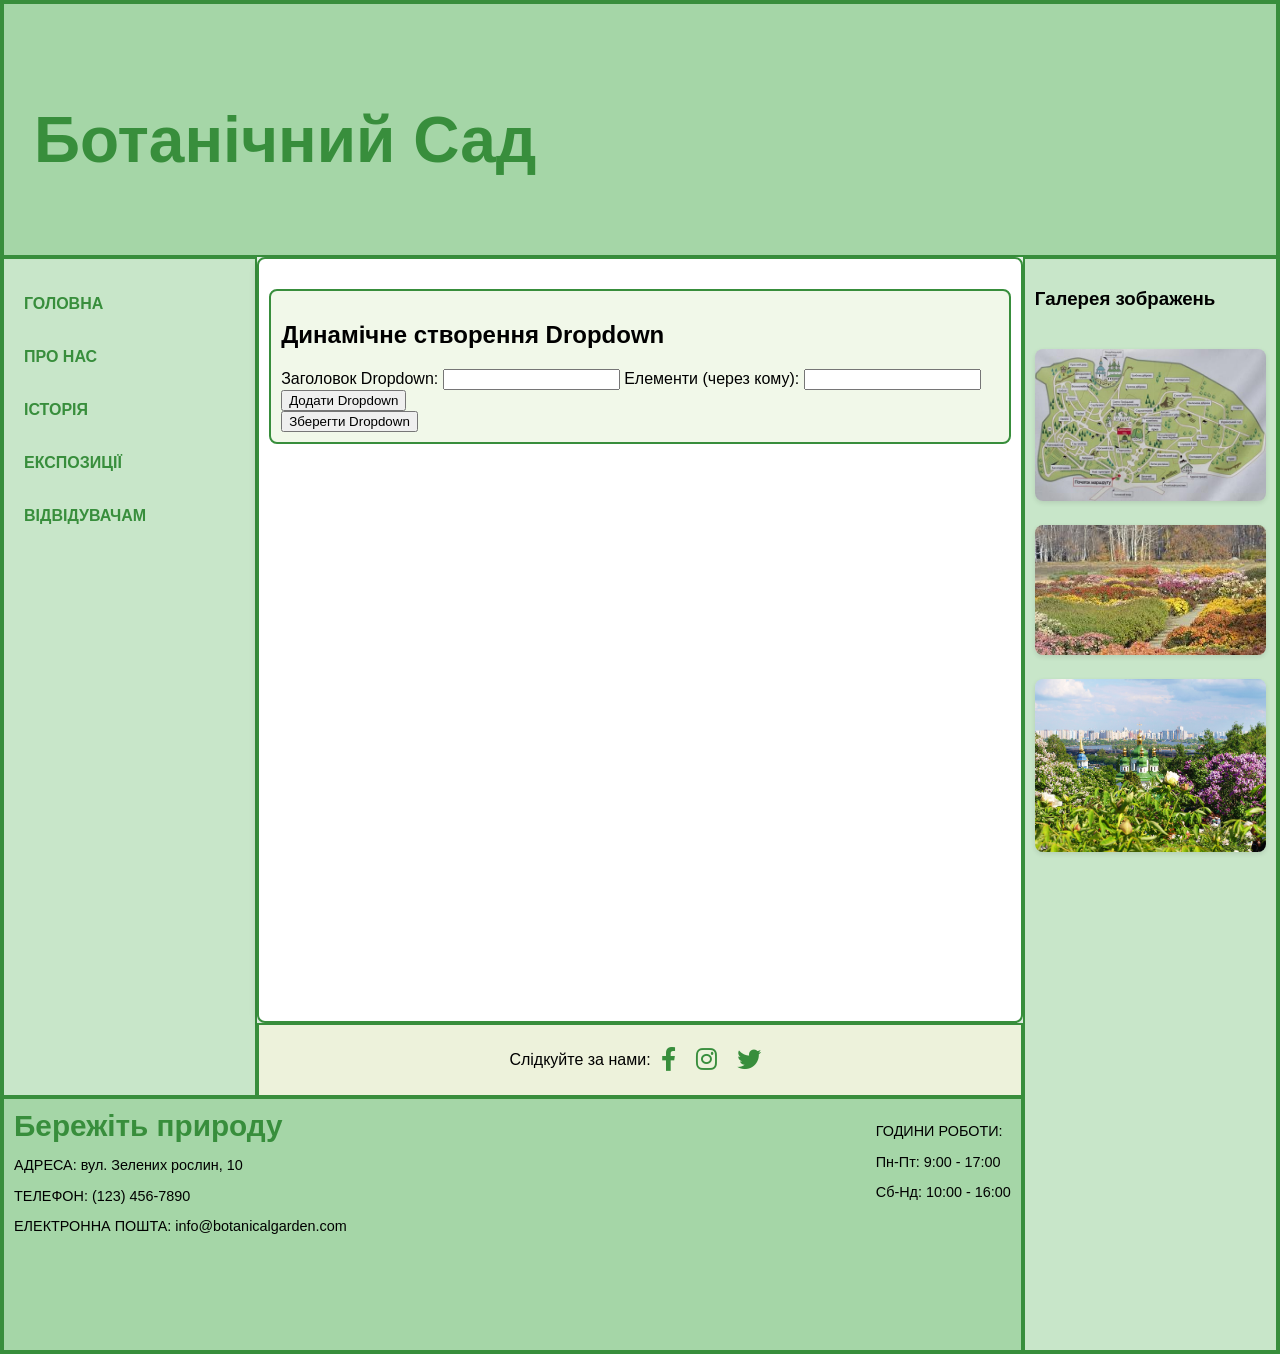
<file: index.html>
<!DOCTYPE html>
<html lang="uk">
<head>
    <meta charset="UTF-8">
    <meta name="viewport" content="width=device-width, initial-scale=1.0">
    <title>Головна</title>
    <link rel="stylesheet" href="https://cdnjs.cloudflare.com/ajax/libs/font-awesome/6.0.0-beta3/css/all.min.css">
    <link rel="stylesheet" href="styles.css"> 
</head>
<body>
    <div class="container">
        <div class="header">
            <h1>Ботанічний Сад</h1>
        </div>        

        <div class="left">
            <nav>
                <ul>
                    <li><a href="index.html">ГОЛОВНА</a></li>
                    <li><a href="page1.html">ПРО НАС</a></li>
                    <li><a href="page2.html">ІСТОРІЯ</a></li>
                    <li><a href="page3.html">ЕКСПОЗИЦІЇ</a></li>
                    <li><a href="page4.html">ВІДВІДУВАЧАМ</a></li>
                </ul>
            </nav>
        </div>

        <div class="center">
            <div class="dropdown-section">
                <h2>Динамічне створення Dropdown</h2>
                <form id="dropdown-form">
                    <label for="dropdown-title">Заголовок Dropdown:</label>
                    <input type="text" id="dropdown-title" name="dropdown-title" required>
                    <label for="dropdown-items">Елементи (через кому):</label>
                    <input type="text" id="dropdown-items" name="dropdown-items" required>
                    <button type="button" id="add-dropdown">Додати Dropdown</button>
                </form>
                <div id="dropdown-container"></div>
                <button type="button" id="save-dropdowns">Зберегти Dropdown</button>
            </div>
        </div>

        <div class="right">
            <h3>Галерея зображень</h3>
            <a href="images/схема.jpg" target="_blank">
                <img src="images/схема.jpg">
            </a>
            <a href="images/картинка1.jpg" target="_blank">
                <img src="images/картинка1.jpg">
            </a>
            <a href="images/картинка2.jpg" target="_blank">
                <img src="images/картинка2.jpg">
            </a>
        </div>

        <div class="center-footer">
            <p>Слідкуйте за нами:</p>
            <a href="#" target="_blank"><i class="fab fa-facebook-f"></i></a>
            <a href="#" target="_blank"><i class="fab fa-instagram"></i></a>
            <a href="#" target="_blank"><i class="fab fa-twitter"></i></a>
        </div>

        <div class="footer">
            <div>
                <h3>Бережіть природу</h3>
                <p>АДРЕСА: вул. Зелених рослин, 10</p>
                <p>ТЕЛЕФОН: (123) 456-7890</p>
                <p>ЕЛЕКТРОННА ПОШТА: info@botanicalgarden.com</p>
            </div>
            <div>
                <p>ГОДИНИ РОБОТИ:</p>
                <p>Пн-Пт: 9:00 - 17:00</p>
                <p>Сб-Нд: 10:00 - 16:00</p>
            </div>
        </div>
    </div>

    <script>
        const dropdownContainer = document.getElementById('dropdown-container');
        const addDropdownButton = document.getElementById('add-dropdown');
        const saveDropdownButton = document.getElementById('save-dropdowns');
        
        // Функція для додавання перетягування Dropdown
        function makeDropdownsDraggable() {
            const dropdowns = dropdownContainer.querySelectorAll('.dropdown');
            dropdowns.forEach((dropdown) => {
                dropdown.draggable = true;
        
                dropdown.addEventListener('dragstart', (e) => {
                    e.dataTransfer.setData('text/plain', dropdown.id);
                    dropdown.classList.add('dragging');
                });
        
                dropdown.addEventListener('dragend', () => {
                    dropdown.classList.remove('dragging');
                });
            });
        
            dropdownContainer.addEventListener('dragover', (e) => {
                e.preventDefault();
                const draggingDropdown = document.querySelector('.dragging');
                const afterElement = getDragAfterElement(dropdownContainer, e.clientY);
                if (afterElement == null) {
                    dropdownContainer.appendChild(draggingDropdown);
                } else {
                    dropdownContainer.insertBefore(draggingDropdown, afterElement);
                }
            });
        }
        
        // Функція для редагування Dropdown
        function enableDropdownEditing(dropdown) {
            dropdown.addEventListener('dblclick', () => {
                const currentTitle = dropdown.querySelector('h3').innerText;
                const currentItems = Array.from(dropdown.querySelectorAll('li')).map((li) => li.innerText);
        
                // Створення форми редагування
                const editForm = document.createElement('form');
                editForm.classList.add('edit-form');
                editForm.innerHTML = `
                    <label>Заголовок Dropdown:</label>
                    <input type="text" value="${currentTitle}" class="edit-title" required>
                    <label>Елементи (через кому):</label>
                    <input type="text" value="${currentItems.join(', ')}" class="edit-items" required>
                    <button type="submit">Зберегти</button>
                    <button type="button" class="cancel-edit">Скасувати</button>
                `;
        
                // Замінити Dropdown на форму редагування
                dropdown.replaceWith(editForm);
        
                // Обробка збереження
                editForm.addEventListener('submit', (e) => {
                    e.preventDefault();
                    const newTitle = editForm.querySelector('.edit-title').value;
                    const newItems = editForm.querySelector('.edit-items').value.split(',').map((item) => item.trim());
        
                    // Оновлення Dropdown
                    dropdown.querySelector('h3').innerText = newTitle;
                    dropdown.querySelector('ul').innerHTML = newItems.map((item) => `<li>${item}</li>`).join('');
                    editForm.replaceWith(dropdown);
                });
        
                // Обробка скасування
                editForm.querySelector('.cancel-edit').addEventListener('click', () => {
                    editForm.replaceWith(dropdown);
                });
            });
        }
        
        // Отримання елемента перед точкою перетягування
        function getDragAfterElement(container, y) {
            const draggableElements = [...container.querySelectorAll('.dropdown:not(.dragging)')];
            return draggableElements.reduce(
                (closest, child) => {
                    const box = child.getBoundingClientRect();
                    const offset = y - box.top - box.height / 2;
                    if (offset < 0 && offset > closest.offset) {
                        return { offset: offset, element: child };
                    } else {
                        return closest;
                    }
                },
                { offset: Number.NEGATIVE_INFINITY }
            ).element;
        }
        
        // Додавання нового Dropdown
        addDropdownButton.addEventListener('click', () => {
            const title = document.getElementById('dropdown-title').value;
            const items = document.getElementById('dropdown-items').value.split(',');
        
            if (title && items.length > 0) {
                const dropdownDiv = document.createElement('div');
                dropdownDiv.classList.add('dropdown');
                dropdownDiv.id = `dropdown-${Date.now()}`; // Унікальний ID для кожного Dropdown
                dropdownDiv.innerHTML = `
                    <h3>${title}</h3>
                    <ul>
                        ${items.map((item) => `<li>${item.trim()}</li>`).join('')}
                    </ul>
                `;
                dropdownContainer.appendChild(dropdownDiv);
        
                // Зробити всі Dropdown елементи перетягуваними
                makeDropdownsDraggable();
        
                // Додати можливість редагування
                enableDropdownEditing(dropdownDiv);
        
                // Очистка полів форми
                document.getElementById('dropdown-title').value = '';
                document.getElementById('dropdown-items').value = '';
            }
        });
        
        // Збереження Dropdown
        saveDropdownButton.addEventListener('click', async () => {
            const dropdowns = Array.from(dropdownContainer.querySelectorAll('.dropdown')).map((dropdown) => ({
                title: dropdown.querySelector('h3').innerText,
                items: Array.from(dropdown.querySelectorAll('li')).map((li) => li.innerText)
            }));
        
            try {
                const response = await fetch('save_dropdowns.php', {
                    method: 'POST',
                    headers: {
                        'Content-Type': 'application/json'
                    },
                    body: JSON.stringify({ dropdowns })
                });
                const result = await response.json();
                alert(result.message);
            } catch (error) {
                console.error('Помилка збереження:', error);
                alert('Сталася помилка під час збереження.');
            }
        });
        
    </script>
</body>
</html>
</file>
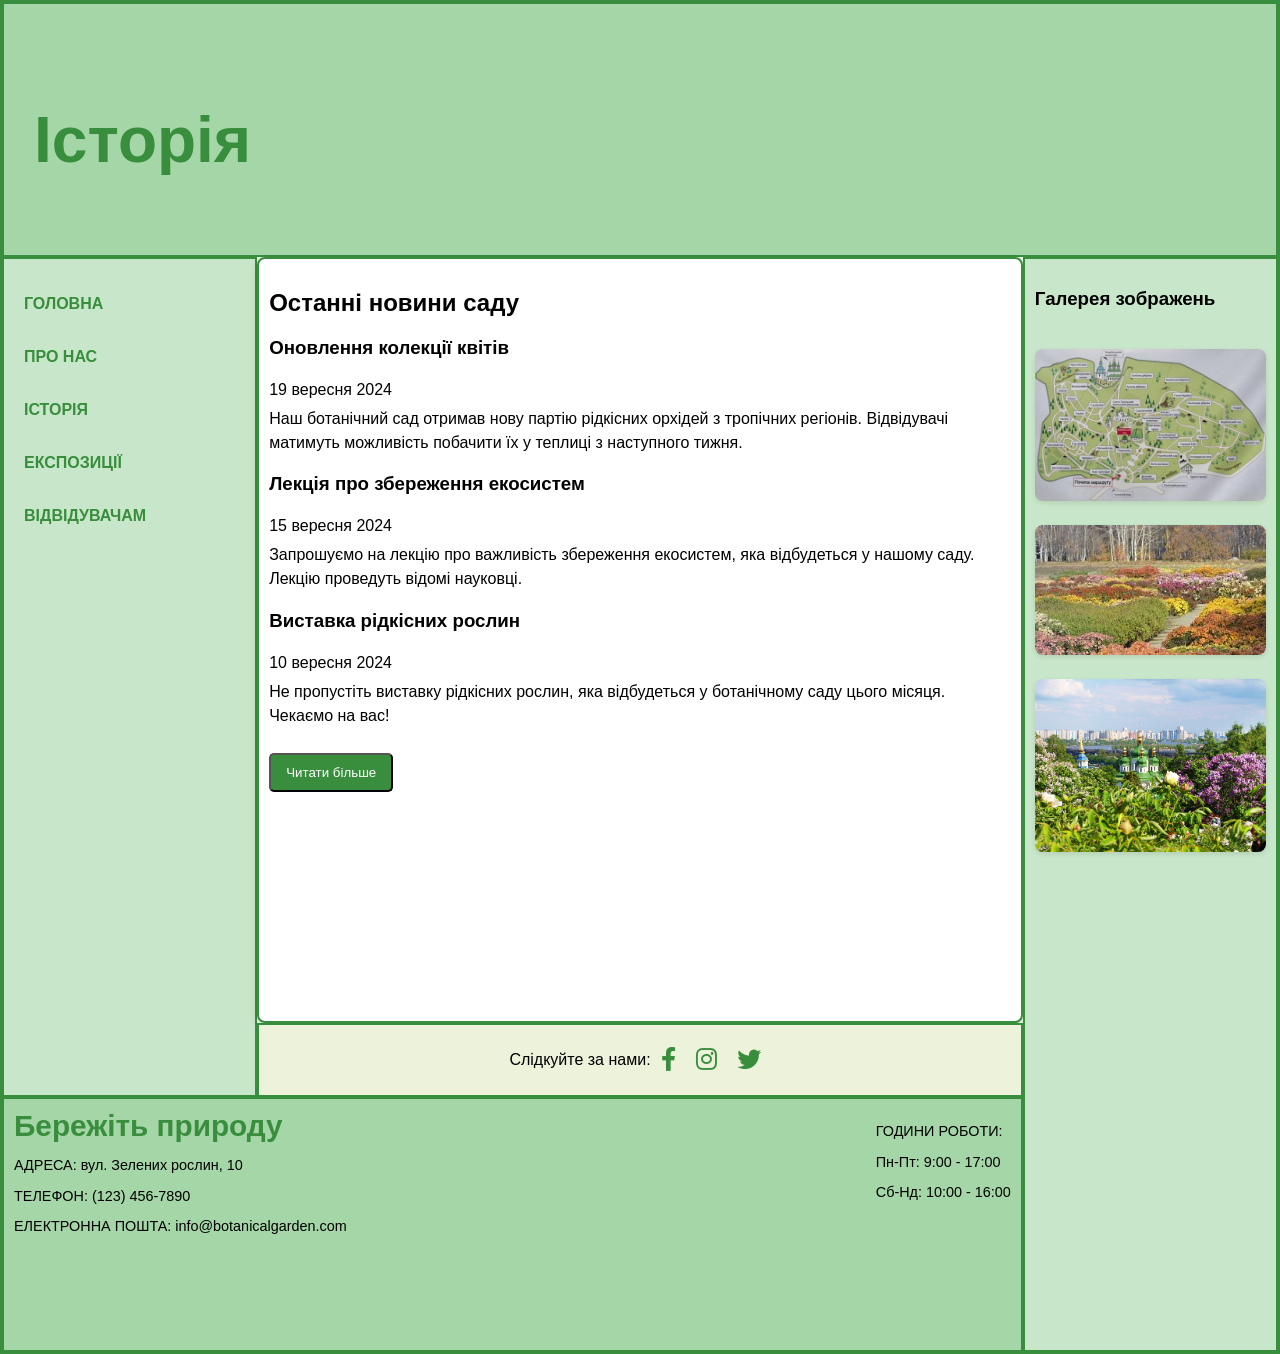
<file: page2.html>
<!DOCTYPE html>
<html lang="uk">
<head>
    <meta charset="UTF-8">
    <meta name="viewport" content="width=device-width, initial-scale=1.0">
    <title>Історія</title>
    <link rel="stylesheet" href="https://cdnjs.cloudflare.com/ajax/libs/font-awesome/6.0.0-beta3/css/all.min.css">
    <link rel="stylesheet" href="styles.css"> 
</head>
<body>
    <div class="container">
        <div class="header">
            <h1>Історія</h1>
        </div>        

        <div class="left">
            <nav>
                <ul>
                    <li><a href="index.html">ГОЛОВНА</a></li>
                    <li><a href="page1.html">ПРО НАС</a></li>
                    <li><a href="page2.html">ІСТОРІЯ</a></li>
                    <li><a href="page3.html">ЕКСПОЗИЦІЇ</a></li>
                    <li><a href="page4.html">ВІДВІДУВАЧАМ</a></li>
                </ul>
            </nav>
        </div>

        <div class="center">
            <div class="news-section">
                <h2>Останні новини саду</h2>
                
                <div class="news-item">
                    <h3>Оновлення колекції квітів</h3>
                    <p class="date">19 вересня 2024</p>
                    <p>Наш ботанічний сад отримав нову партію рідкісних орхідей з тропічних регіонів. Відвідувачі матимуть можливість побачити їх у теплиці з наступного тижня.</p>
                </div>
                
                <div class="news-item">
                    <h3>Лекція про збереження екосистем</h3>
                    <p class="date">15 вересня 2024</p>
                    <p>Запрошуємо на лекцію про важливість збереження екосистем, яка відбудеться у нашому саду. Лекцію проведуть відомі науковці.</p>
                </div>
                
                <div class="news-item">
                    <h3>Виставка рідкісних рослин</h3>
                    <p class="date">10 вересня 2024</p>
                    <p>Не пропустіть виставку рідкісних рослин, яка відбудеться у ботанічному саду цього місяця. Чекаємо на вас!</p>
                </div>

                <button class="read-more" onclick="showMoreNews()">Читати більше</button>
            </div>
        </div>

        <div class="right">
            <h3>Галерея зображень</h3>
            <a href="images/схема.jpg" target="_blank">
                <img src="images/схема.jpg">
            </a>
            <a href="images/картинка1.jpg" target="_blank">
                <img src="images/картинка1.jpg">
            </a>
            <a href="images/картинка2.jpg" target="_blank">
                <img src="images/картинка2.jpg">
            </a>
        </div>

        <div class="center-footer">
            <p>Слідкуйте за нами:</p>
            <a href="#" target="_blank"><i class="fab fa-facebook-f"></i></a>
            <a href="#" target="_blank"><i class="fab fa-instagram"></i></a>
            <a href="#" target="_blank"><i class="fab fa-twitter"></i></a>
        </div>

        <div class="footer">
            <div>
                <h3>Бережіть природу</h3>
                <p>АДРЕСА: вул. Зелених рослин, 10</p>
                <p>ТЕЛЕФОН: (123) 456-7890</p>
                <p>ЕЛЕКТРОННА ПОШТА: info@botanicalgarden.com</p>
            </div>
            <div>
                <p>ГОДИНИ РОБОТИ:</p>
                <p>Пн-Пт: 9:00 - 17:00</p>
                <p>Сб-Нд: 10:00 - 16:00</p>
            </div>
        </div>
    </div>
</body>
</html>
</file>
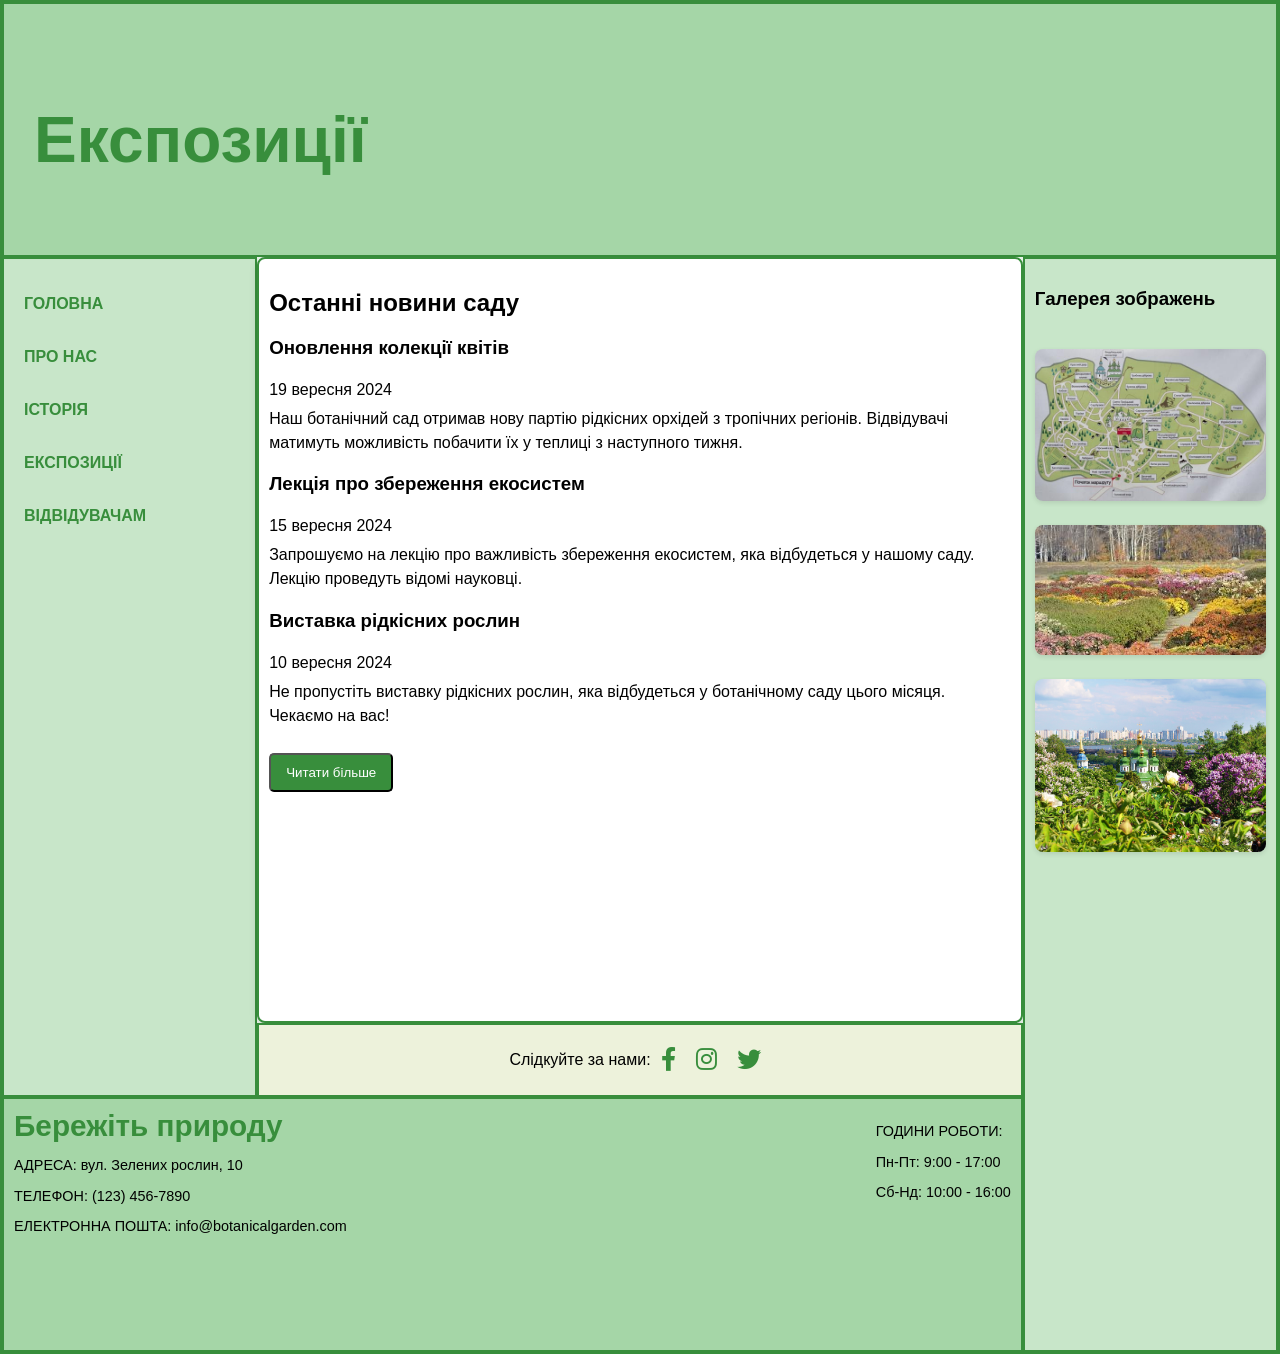
<file: page3.html>
<!DOCTYPE html>
<html lang="uk">
<head>
    <meta charset="UTF-8">
    <meta name="viewport" content="width=device-width, initial-scale=1.0">
    <title>Експозиції</title>
    <link rel="stylesheet" href="https://cdnjs.cloudflare.com/ajax/libs/font-awesome/6.0.0-beta3/css/all.min.css">
    <link rel="stylesheet" href="styles.css"> 
</head>
<body>
    <div class="container">
        <div class="header">
            <h1>Експозиції</h1>
        </div>        

        <div class="left">
            <nav>
                <ul>
                    <li><a href="index.html">ГОЛОВНА</a></li>
                    <li><a href="page1.html">ПРО НАС</a></li>
                    <li><a href="page2.html">ІСТОРІЯ</a></li>
                    <li><a href="page3.html">ЕКСПОЗИЦІЇ</a></li>
                    <li><a href="page4.html">ВІДВІДУВАЧАМ</a></li>
                </ul>
            </nav>
        </div>

        <div class="center">
            <div class="news-section">
                <h2>Останні новини саду</h2>
                
                <div class="news-item">
                    <h3>Оновлення колекції квітів</h3>
                    <p class="date">19 вересня 2024</p>
                    <p>Наш ботанічний сад отримав нову партію рідкісних орхідей з тропічних регіонів. Відвідувачі матимуть можливість побачити їх у теплиці з наступного тижня.</p>
                </div>
                
                <div class="news-item">
                    <h3>Лекція про збереження екосистем</h3>
                    <p class="date">15 вересня 2024</p>
                    <p>Запрошуємо на лекцію про важливість збереження екосистем, яка відбудеться у нашому саду. Лекцію проведуть відомі науковці.</p>
                </div>
                
                <div class="news-item">
                    <h3>Виставка рідкісних рослин</h3>
                    <p class="date">10 вересня 2024</p>
                    <p>Не пропустіть виставку рідкісних рослин, яка відбудеться у ботанічному саду цього місяця. Чекаємо на вас!</p>
                </div>

                <button class="read-more" onclick="showMoreNews()">Читати більше</button>
            </div>
        </div>

        <div class="right">
            <h3>Галерея зображень</h3>
            <a href="images/схема.jpg" target="_blank">
                <img src="images/схема.jpg">
            </a>
            <a href="images/картинка1.jpg" target="_blank">
                <img src="images/картинка1.jpg">
            </a>
            <a href="images/картинка2.jpg" target="_blank">
                <img src="images/картинка2.jpg">
            </a>
        </div>

        <div class="center-footer">
            <p>Слідкуйте за нами:</p>
            <a href="#" target="_blank"><i class="fab fa-facebook-f"></i></a>
            <a href="#" target="_blank"><i class="fab fa-instagram"></i></a>
            <a href="#" target="_blank"><i class="fab fa-twitter"></i></a>
        </div>

        <div class="footer">
            <div>
                <h3>Бережіть природу</h3>
                <p>АДРЕСА: вул. Зелених рослин, 10</p>
                <p>ТЕЛЕФОН: (123) 456-7890</p>
                <p>ЕЛЕКТРОННА ПОШТА: info@botanicalgarden.com</p>
            </div>
            <div>
                <p>ГОДИНИ РОБОТИ:</p>
                <p>Пн-Пт: 9:00 - 17:00</p>
                <p>Сб-Нд: 10:00 - 16:00</p>
            </div>
        </div>
    </div>
</body>
</html>
</file>
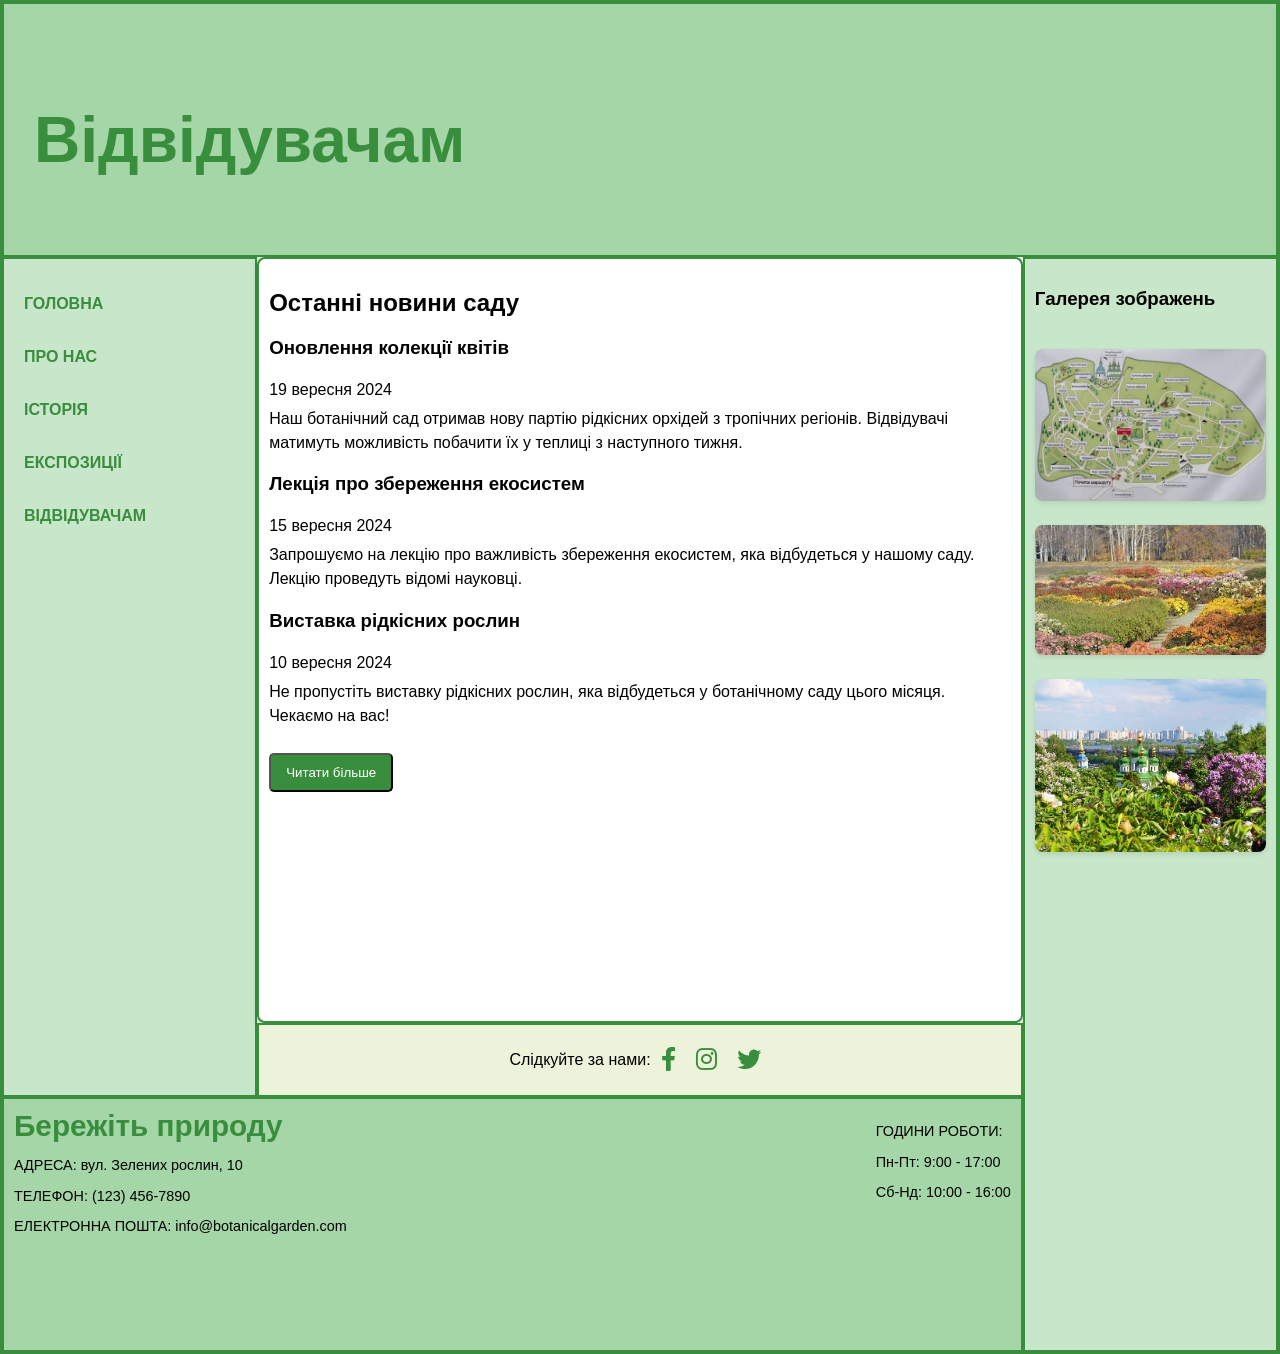
<file: page4.html>
<!DOCTYPE html>
<html lang="uk">
<head>
    <meta charset="UTF-8">
    <meta name="viewport" content="width=device-width, initial-scale=1.0">
    <title>Відвідувачам</title>
    <link rel="stylesheet" href="https://cdnjs.cloudflare.com/ajax/libs/font-awesome/6.0.0-beta3/css/all.min.css">
    <link rel="stylesheet" href="styles.css"> 
</head>
<body>
    <div class="container">
        <div class="header">
            <h1>Відвідувачам</h1>
        </div>        

        <div class="left">
            <nav>
                <ul>
                    <li><a href="index.html">ГОЛОВНА</a></li>
                    <li><a href="page1.html">ПРО НАС</a></li>
                    <li><a href="page2.html">ІСТОРІЯ</a></li>
                    <li><a href="page3.html">ЕКСПОЗИЦІЇ</a></li>
                    <li><a href="page4.html">ВІДВІДУВАЧАМ</a></li>
                </ul>
            </nav>
        </div>

        <div class="center">
            <div class="news-section">
                <h2>Останні новини саду</h2>
                
                <div class="news-item">
                    <h3>Оновлення колекції квітів</h3>
                    <p class="date">19 вересня 2024</p>
                    <p>Наш ботанічний сад отримав нову партію рідкісних орхідей з тропічних регіонів. Відвідувачі матимуть можливість побачити їх у теплиці з наступного тижня.</p>
                </div>
                
                <div class="news-item">
                    <h3>Лекція про збереження екосистем</h3>
                    <p class="date">15 вересня 2024</p>
                    <p>Запрошуємо на лекцію про важливість збереження екосистем, яка відбудеться у нашому саду. Лекцію проведуть відомі науковці.</p>
                </div>
                
                <div class="news-item">
                    <h3>Виставка рідкісних рослин</h3>
                    <p class="date">10 вересня 2024</p>
                    <p>Не пропустіть виставку рідкісних рослин, яка відбудеться у ботанічному саду цього місяця. Чекаємо на вас!</p>
                </div>

                <button class="read-more" onclick="showMoreNews()">Читати більше</button>
            </div>
        </div>

        <div class="right">
            <h3>Галерея зображень</h3>
            <a href="images/схема.jpg" target="_blank">
                <img src="images/схема.jpg">
            </a>
            <a href="images/картинка1.jpg" target="_blank">
                <img src="images/картинка1.jpg">
            </a>
            <a href="images/картинка2.jpg" target="_blank">
                <img src="images/картинка2.jpg">
            </a>
        </div>

        <div class="center-footer">
            <p>Слідкуйте за нами:</p>
            <a href="#" target="_blank"><i class="fab fa-facebook-f"></i></a>
            <a href="#" target="_blank"><i class="fab fa-instagram"></i></a>
            <a href="#" target="_blank"><i class="fab fa-twitter"></i></a>
        </div>

        <div class="footer">
            <div>
                <h3>Бережіть природу</h3>
                <p>АДРЕСА: вул. Зелених рослин, 10</p>
                <p>ТЕЛЕФОН: (123) 456-7890</p>
                <p>ЕЛЕКТРОННА ПОШТА: info@botanicalgarden.com</p>
            </div>
            <div>
                <p>ГОДИНИ РОБОТИ:</p>
                <p>Пн-Пт: 9:00 - 17:00</p>
                <p>Сб-Нд: 10:00 - 16:00</p>
            </div>
        </div>
    </div>
</body>
</html>
</file>
<file: styles.css>
body {
    display: flex;
    justify-content: center;
    align-items: flex-start;
    height: 100vh;
    margin: 0;
    font-family: Georgia , sans-serif;
    background-color: #e8f5e9; 
    overflow-y: scroll;
}

.container {
    display: grid;
    grid-template-columns: 1fr 3fr 1fr;
    grid-template-rows: 1fr 3fr auto 1fr;
    grid-template-areas: 
        "header header header"
        "left center right"
        "left center-footer right"
        "footer footer right";
    width: 100vw;
    min-height: 150vh;
    border: 2px solid #388e3c; 
}
.element {
    width: 50vw; 
  }

.header {
    grid-area: header;
    background-color: #a5d6a7; 
    display: flex;
    align-items: center;
    justify-content: flex-start; 
    padding: 20px;
    font-size: 2rem;
    font-weight: bold;
    color: #388e3c;
}

.left {
    grid-area: left;
    background-color: #c8e6c9; 
    border-right: 2px solid #388e3c; 
    padding: 20px;
}

.center {
    grid-area: center;
    background-color: white;
    padding: 20px;
    overflow-y: auto;
    border-radius: 8px;
    box-shadow: 0 4px 8px rgba(0, 0, 0, 0.1);
}

.right {
    grid-area: right;
    background-color: #c8e6c9; 
    padding: 20px;
    display: flex;
    flex-direction: column;
    gap: 20px; 
}

.footer {
    grid-area: footer;
    background-color: #a5d6a7;
    display: flex;
    justify-content: space-between;
    padding: 10px;
    font-size: 0.9rem;
    color: #000; 
}

.center-footer {
    grid-area: center-footer;
    background-color: #edf2db;
    display: flex;
    justify-content: center;
    align-items: center;
    padding: 10px;
    border: 1px solid #ccc;
    max-height: 50px; 
}

.center-footer a {
    margin: 0 10px;
    font-size: 24px;
    color: #388e3c; 
    text-decoration: none;
}

.center-footer a:hover {
    color: #388e3c; 
}

nav ul {
    list-style-type: none;
    padding: 0;
}

nav ul li {
    margin-bottom: 15px;
}

nav ul li a {
    text-decoration: none;
    color:#388e3c; 
    font-weight: bold; 
    padding: 10px;
    border-radius: 4px; 
    display: block; 
    transition: background-color 0.3s;
}

nav ul li a:hover {
    background-color: #388e3c; 
    color: white; 
}

.right img {
    max-width: 100%; 
    height: auto;
    border-radius: 8px; 
    box-shadow: 0 2px 5px rgba(0, 0, 0, 0.1);
}

.news-section h2 {
    color:  #000; 
}

.news-item h3 {
    color: #000;
}

.footer h3 {
    margin: 0; 
    color: #388e3c; 
    font-size: 3cap;
}

.news-item p {
    line-height: 1.5;
    margin: 5px 0;
    color: #000; 
}

.header h1 {
    margin: 20px 0 0 20px; 
}

.read-more {
    display: inline-block;
    margin-top: 20px;
    padding: 10px 15px;
    background-color: #388e3c;
    color: white;
    text-decoration: none;
    border-radius: 5px;
    transition: background-color 0.3s;
}

.read-more:hover {
    background-color: #2e7d32; 
}

.header, .left, .center, .right, .footer, .center-footer {
    border: 2px solid #388e3c;
    margin: 0; 
    padding: 10px; 
}

.dropdown-section {
    margin: 20px 0;
    padding: 10px;
    background-color: #f1f8e9;
    border: 2px solid #388e3c;
    border-radius: 8px;
}

.dropdown {
    margin: 10px 0;
    padding: 10px;
    border: 1px solid #ccc;
    background-color: #fff;
    border-radius: 5px;
}

.dropdown h3 {
    margin: 0 0 10px;
    color: #388e3c;
}

.dropdown ul {
    list-style-type: none;
    padding: 0;
    margin: 0;
}

.dropdown ul li {
    margin: 5px 0;
    padding: 5px;
    background-color: #c8e6c9;
    border-radius: 4px;
}

li.dragging {
    background-color: #81c784;
    opacity: 0.7;
}

.edit-form {
    display: flex;
    flex-direction: column;
    gap: 10px;
    background-color: #f9fbe7;
    padding: 10px;
    border: 1px solid #388e3c;
    border-radius: 5px;
}

.edit-form input {
    padding: 5px;
    font-size: 1rem;
    border: 1px solid #ccc;
    border-radius: 3px;
}

.edit-form button {
    padding: 5px 10px;
    background-color: #388e3c;
    color: white;
    border: none;
    border-radius: 3px;
    cursor: pointer;
    transition: background-color 0.3s;
}

.edit-form button:hover {
    background-color: #2e7d32;
}
</file>
